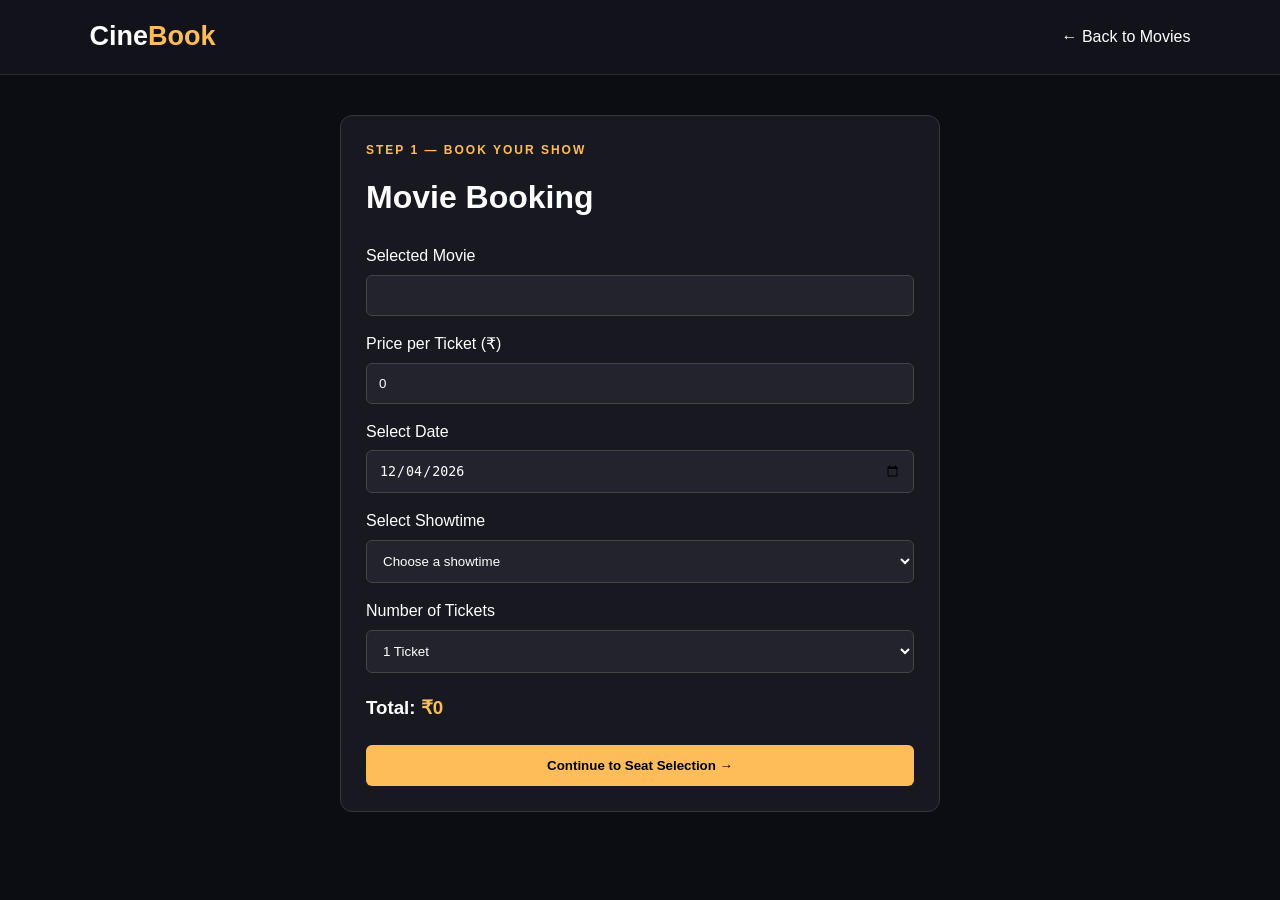
<file: booking.html>
<!DOCTYPE html>
<html lang="en">
<head>
    <meta charset="UTF-8">
    <meta name="viewport" content="width=device-width, initial-scale=1.0">
    <title>Book Tickets | CineBook</title>
    <link rel="stylesheet" href="style.css">
    <style>
        .booking-box {
            max-width: 600px;
            margin: 40px auto;
            padding: 25px;
            background: #171820;
            border: 1px solid #343541;
            border-radius: 12px;
        }
        .booking-box h1 { margin-bottom: 20px; }
        .booking-box label {
            display: block;
            margin: 15px 0 6px;
        }
        .booking-box input, .booking-box select {
            width: 100%;
            padding: 12px;
            border-radius: 6px;
            border: 1px solid #444;
            background: #22232d;
            color: white;
        }
        .booking-box button {
            width: 100%;
            margin-top: 22px;
            padding: 13px;
            border: 0;
            border-radius: 6px;
            background: #ffbd59;
            font-weight: bold;
            cursor: pointer;
        }
        .price { color: #ffbd59; }
        .back-link { display: inline-block; margin-top: 15px; }
    </style>
</head>
<body>
<header class="navbar">
    <a href="index.html" class="logo">Cine<span>Book</span></a>
    <a href="index.html">← Back to Movies</a>
</header>

<main class="booking-box">
    <p class="tagline">STEP 1 — BOOK YOUR SHOW</p>
    <h1>Movie Booking</h1>

    <form id="bookingForm">
        <label for="movie">Selected Movie</label>
        <input id="movie" name="movie" readonly>

        <label for="price">Price per Ticket (₹)</label>
        <input id="price" name="price" type="number" readonly>

        <label for="date">Select Date</label>
        <input id="date" name="date" type="date" required>

        <label for="time">Select Showtime</label>
        <select id="time" name="time" required>
            <option value="">Choose a showtime</option>
            <option value="10:00 AM">10:00 AM</option>
            <option value="1:30 PM">1:30 PM</option>
            <option value="5:00 PM">5:00 PM</option>
            <option value="8:30 PM">8:30 PM</option>
        </select>

        <label for="quantity">Number of Tickets</label>
        <select id="quantity" name="quantity" required>
            <option value="1">1 Ticket</option>
            <option value="2">2 Tickets</option>
            <option value="3">3 Tickets</option>
            <option value="4">4 Tickets</option>
            <option value="5">5 Tickets</option>
            <option value="6">6 Tickets</option>
        </select>

        <h3 style="margin-top:20px">
            Total: <span class="price" id="total">₹0</span>
        </h3>

        <button type="submit">Continue to Seat Selection →</button>
    </form>
</main>

<script>
const params = new URLSearchParams(window.location.search);
const movieName = params.get("movie") || "";
const ticketPrice = Number(params.get("price")) || 0;

document.getElementById("movie").value = movieName;
document.getElementById("price").value = ticketPrice;

const dateInput = document.getElementById("date");
const today = new Date();
const localToday = [
    today.getFullYear(),
    String(today.getMonth() + 1).padStart(2, "0"),
    String(today.getDate()).padStart(2, "0")
].join("-");

dateInput.min = localToday;
dateInput.value = localToday;

function updateTotal() {
    const qty = Number(document.getElementById("quantity").value);
    document.getElementById("total").textContent =
        "₹" + (ticketPrice * qty);
}

document.getElementById("quantity").addEventListener("change", updateTotal);
updateTotal();

document.getElementById("bookingForm").addEventListener("submit", function(e) {
    e.preventDefault();

    if (!movieName || ticketPrice <= 0) {
        alert("Please select a movie from the homepage.");
        return;
    }

    const date = dateInput.value;
    if (!date || date < localToday) {
        alert("Please select today or a future date.");
        return;
    }

    const booking = {
        movie: movieName,
        price: ticketPrice,
        date: date,
        time: document.getElementById("time").value,
        quantity: Number(document.getElementById("quantity").value)
    };

    sessionStorage.setItem("cinebookBooking", JSON.stringify(booking));
    window.location.href = "seats.html";
});
</script>
</body>
</html>
</file>
<file: style.css>
* {
    margin: 0;
    padding: 0;
    box-sizing: border-box;
}

html {
    scroll-behavior: smooth;
}

body {
    background: #0c0d12;
    color: #ffffff;
    font-family: Arial, sans-serif;
    line-height: 1.6;
}

a {
    text-decoration: none;
    color: inherit;
}

.navbar {
    min-height: 75px;
    padding: 15px 7%;
    display: flex;
    align-items: center;
    justify-content: space-between;
    gap: 20px;
    background: #12131a;
    border-bottom: 1px solid #292a33;
}

.logo {
    font-size: 27px;
    font-weight: bold;
}

.logo span,
.hero h1 span {
    color: #ffbd59;
}

nav {
    display: flex;
    gap: 25px;
}

nav a {
    color: #d0d0d8;
}

nav a:hover {
    color: #ffbd59;
}

.nav-btn,
.primary-btn {
    display: inline-block;
    background: #ffbd59;
    color: #17120a;
    font-weight: bold;
    padding: 11px 19px;
    border-radius: 7px;
}

.hero {
    min-height: 430px;
    padding: 75px 8%;
    display: flex;
    align-items: center;
    background:
        linear-gradient(90deg, #11131cf5, #11131c99),
        url("https://placehold.co/1600x700/202238/ffffff?text=CINEMA+EXPERIENCE")
        center/cover;
}

.hero-content {
    max-width: 600px;
}

.tagline {
    color: #ffbd59;
    font-size: 12px;
    letter-spacing: 2px;
    font-weight: bold;
    margin-bottom: 12px;
}

.hero h1 {
    font-size: clamp(38px, 6vw, 65px);
    line-height: 1.15;
    margin-bottom: 18px;
}

.hero-content > p:not(.tagline) {
    color: #d0d0d8;
    margin-bottom: 25px;
}

.movies-section {
    padding: 55px 7%;
}

.section-heading {
    display: flex;
    justify-content: space-between;
    align-items: center;
    gap: 20px;
    margin-bottom: 28px;
}

.section-heading h2,
.about h2 {
    font-size: 30px;
}

#movieSearch {
    width: 230px;
    max-width: 100%;
    padding: 12px;
    border: 1px solid #343541;
    border-radius: 7px;
    background: #191a23;
    color: white;
    outline: none;
}

#movieSearch:focus {
    border-color: #ffbd59;
}

.movie-grid {
    display: grid;
    grid-template-columns: repeat(4, minmax(0, 1fr));
    gap: 22px;
}

.movie-card {
    background: #171820;
    border: 1px solid #292a33;
    border-radius: 12px;
    overflow: hidden;
    transition: transform 0.25s;
}

.movie-card:hover {
    transform: translateY(-5px);
}

.movie-card img {
    width: 100%;
    aspect-ratio: 3 / 4;
    object-fit: cover;
    display: block;
    background: #252633;
}

.movie-info {
    padding: 16px;
}

.movie-info h3 {
    font-size: 19px;
    margin-bottom: 4px;
}

.movie-info p {
    font-size: 13px;
    color: #a6a7b2;
}

.movie-bottom {
    display: flex;
    justify-content: space-between;
    align-items: center;
    gap: 8px;
    margin-top: 15px;
}

.movie-bottom span {
    color: #ffbd59;
    font-size: 14px;
}

.movie-bottom button {
    border: none;
    background: #ffbd59;
    color: #17120a;
    padding: 9px 12px;
    border-radius: 6px;
    font-weight: bold;
    cursor: pointer;
}

.movie-bottom button:hover,
.primary-btn:hover,
.nav-btn:hover {
    background: #ffd18a;
}

.about {
    padding: 55px 8%;
    text-align: center;
    background: #14151d;
}

.about p:last-child {
    color: #b8b8c2;
    max-width: 550px;
    margin: 12px auto 0;
}

footer {
    text-align: center;
    padding: 25px 15px;
    color: #a6a7b2;
    font-size: 13px;
    border-top: 1px solid #292a33;
}

@media (max-width: 900px) {
    .movie-grid {
        grid-template-columns: repeat(2, minmax(0, 1fr));
    }

    .navbar {
        padding: 15px 4%;
    }

    .movies-section {
        padding: 40px 4%;
    }
}

@media (max-width: 520px) {
    .navbar {
        flex-wrap: wrap;
    }

    nav {
        gap: 14px;
        font-size: 14px;
    }

    .nav-btn {
        padding: 8px 11px;
        font-size: 13px;
    }

    .hero {
        padding: 55px 6%;
    }

    .section-heading {
        align-items: stretch;
        flex-direction: column;
    }

    #movieSearch {
        width: 100%;
    }

    .movie-grid {
        gap: 12px;
    }

    .movie-info {
        padding: 10px;
    }

    .movie-info h3 {
        font-size: 16px;
    }

    .movie-bottom {
        align-items: flex-start;
        flex-direction: column;
    }
}
</file>
